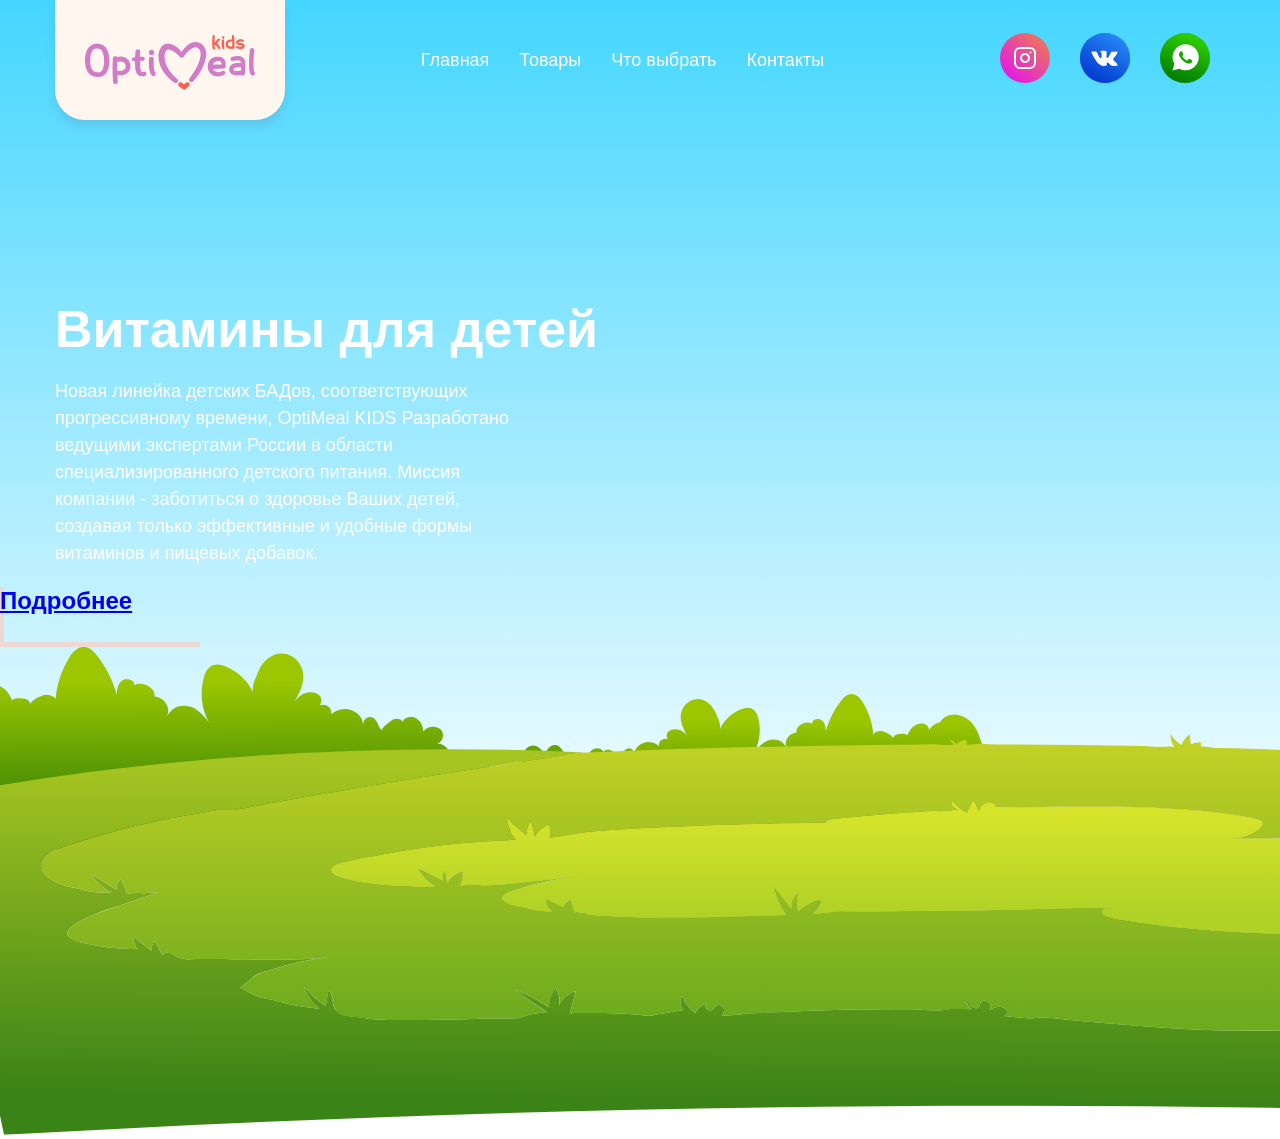
<file: index.html>
<!DOCTYPE html>
<html lang="ru">
<head>
    <meta charset="UTF-8">
    <meta name="viewport" content="width=device-width, initial-scale=1.0">
    <link rel="preconnect" href="https://fonts.googleapis.com">
    <link rel="preconnect" href="https://fonts.gstatic.com" crossorigin>
    <link href="https://fonts.googleapis.com/css2?family=M+PLUS+Rounded+1c&display=swap" rel="stylesheet">
    <link rel="stylesheet" href="CSS/normalize.css">
    <link rel="stylesheet" href="CSS/style.css">
    <title>Детский мир</title>
</head>
<body>
    <header class="header">
        <div class="navbar container">
            <div class="logo-box">
                <a href="index.html" class="logo-link">
                    <img src="img/logo.svg" alt="logo-detmir" class="logo">
                </a>
            </div>
            <nav class="nav">
                <ul class="menu">
                    <li class="menu-item">
                        <a href="#" class="menu-link">Главная</a>
                    </li>
                    <li class="menu-item">
                        <a href="#" class="menu-link">Товары</a>
                    </li>
                    <li class="menu-item">
                        <a href="#" class="menu-link">Что выбрать</a>
                    </li>
                    <li class="menu-item">
                        <a href="#" class="menu-link">Контакты</a>
                    </li>
                </ul>
            </nav>
            <div class="social">
                <ul class="social-list">
                    <li class="social-item">
                        <a href="#" class="social-link">
                            <img src="img/instagramm.svg" alt="instagramm" class="social-icon">
                        </a>
                    </li>
                    <li class="social-item">
                        <a href="#" class="social-link">
                            <img src="img/vk.svg" alt="vk" class="social-icon">
                        </a>
                    </li>
                    <li class="social-item">
                        <a href="#" class="social-link">
                            <img src="img/watsapp.svg" alt="watsapp" class="social-icon">
                        </a>
                    </li>
                </ul>
            </div>
        </div>
        <div class="text container">
            <div class="text-info">
                <h1 class="text-title">Витамины для детей</h1>
                <p class="text-description">Новая линейка детских БАДов, соответствующих прогрессивному времени, OptiMeal KIDS 
                Разработано ведущими экспертами России в области специализированного детского питания. 
                Миссия компании - заботиться о здоровье Ваших детей, создавая только эффективные и удобные формы витаминов и пищевых добавок.</p>
            </div>
        </div>
        <div class="button">
                <a href="#" class="button-text">Подробнее</a>
        </div>
        <div>
            <svg width="1920" height="488" viewBox="0 0 1920 488" fill="none" xmlns="http://www.w3.org/2000/svg">
            <g clip-path="url(#clip0_605_88)">
                <path d="M540.56 202.66C542.46 202.66 545.83 200.22 547.38 199.32C549.701 197.995 551.924 196.505 554.03 194.86C557.03 192.46 558.61 189.86 560.35 186.77C562.52 182.85 566.29 180.01 569.75 176.97L582.49 165.77C586.49 162.21 590.55 158.63 594.62 155.1C595.749 153.926 597.275 153.213 598.9 153.1C609.34 151.72 619.99 151.96 630.51 152.23C632.02 147.57 628.24 142.14 622.81 141.18C617.38 140.22 611.47 143.93 610.81 148.73C613.19 142.82 606.57 136.35 599.43 135.87C592.29 135.39 585.62 139.23 580.84 143.87C582.71 139.87 584.62 135.8 584.44 131.51C584.26 127.22 581.44 122.72 576.66 121.64C571.88 120.56 566.23 124.64 567.74 128.74C568.938 124.997 569.26 121.028 568.681 117.141C568.102 113.254 566.637 109.551 564.4 106.32C562.92 104.13 560.63 100.14 558.2 98.64C557.403 98.2481 556.535 98.0212 555.649 97.9731C554.762 97.925 553.875 98.0566 553.04 98.36C546.35 100.24 543.04 109.36 548.58 113.72C546.36 108.83 540.58 98.72 533.51 98.42C524.51 98.06 521.37 109.27 522.36 115.12C523.23 120.27 523.73 125.41 525.27 130.47C525.47 127.11 521.84 123.97 517.99 124.18C514.14 124.39 510.99 127.9 511.66 131.18C513.53 126.05 509.41 119.91 503.39 118.83C497.37 117.75 490.82 121.99 490.24 127.34C493.94 119.98 484.52 111.28 475.39 112.25C466.26 113.22 459.62 121.02 458.29 128.98C459.596 127.047 460.178 124.715 459.933 122.396C459.688 120.076 458.631 117.917 456.95 116.3C455.019 114.596 452.652 113.464 450.113 113.031C447.575 112.599 444.966 112.882 442.58 113.85C447.47 113.45 451.09 108.48 449.44 104.44C447.79 100.4 440.51 94.84 436.44 97.25C442.84 95.2 445.19 86.97 440.65 82.52C436.11 78.07 426.5 79.18 423.44 84.52C422.89 79.6 421.13 74.35 416.51 71.52C411.89 68.69 403.94 70.08 402.7 74.89C400.98 71.08 394.25 71.03 390.87 73.89C387.49 76.75 382.63 79.28 381.87 83.32C379.3 81.41 378.46 78.32 377.21 75.59C375.96 72.86 373.62 69.98 370.21 69.89C368.925 69.9206 367.673 70.3044 366.592 70.9994C365.511 71.6944 364.642 72.6737 364.08 73.83C363.02 75.99 363.19 76.83 363.16 79.21C363.77 71.67 357.48 64.16 349.09 62.39C340.7 60.62 331.18 64.82 327.81 71.78C328.769 71.1645 329.576 70.3389 330.17 69.3657C330.763 68.3925 331.128 67.2972 331.235 66.1624C331.343 65.0277 331.192 63.8833 330.792 62.8157C330.393 61.7481 329.756 60.7853 328.93 60C325.39 56.8 318.6 57.1 315.44 60.6C321.2 59.75 323.21 52.34 319.44 48.48C315.67 44.62 308.49 44.41 303.37 46.86C298.25 49.31 294.83 53.79 292.22 58.35C297.96 48.82 303.85 38.72 303.35 27.95C302.85 17.18 293.35 5.94998 281.03 6.43998C273.95 6.71998 267.63 10.77 263.52 15.82C261.111 18.8953 259.136 22.287 257.65 25.9C256.88 27.67 256.29 29.51 255.5 31.28C255.13 32.11 254.7 32.88 254.38 33.71C253.33 36.43 251.96 42.83 253.13 45.58C248.46 34.58 238.89 25.21 226.9 19.93C222.58 18.03 217.46 16.64 212.99 18.24C207.88 20.08 205.42 25.12 204.04 29.79C199.602 45.1452 201.399 61.6311 209.04 75.67C204.45 69.67 199.53 63.48 192.14 60.32C187.723 58.4768 182.817 58.16 178.2 59.42C176.122 59.9775 174.2 61.0037 172.58 62.42C171.8 63.12 171.13 63.92 170.39 64.63C168.61 66.34 167.63 68.2 166.19 70.15C171.94 62.41 165.09 50.24 154.58 49.5C155.82 40.74 142.51 33.5 134.07 38.33C135.62 33.33 126.43 30.42 121.94 33.72C117.45 37.02 116.94 42.82 116.83 47.95C112.918 33.3522 106.008 19.7294 96.54 7.94998C93.61 4.28998 89.87 0.479986 84.79 0.0199861C77.9 -0.600014 72.59 5.11998 69.29 10.45C61.5074 22.9094 56.8487 37.0639 55.71 51.71C52.59 48.11 46.48 46.78 41.79 48.71C37.1 50.64 29.46 54.12 30.6 58.53C30.76 55.47 28.1 52.48 24.67 51.87C21.24 51.26 13.49 50.54 12.25 53.41C10.39 49.55 8.37 45.65 5.09 42.6C1.81 39.55 -2.99 37.45 -7.72 38.12C-12.45 38.79 -16.58 42.84 -15.72 46.96C-17.8 41.96 -24.22 37.43 -30.22 36.33C-33.48 29.48 -42.71 25.71 -51.13 26.57C-59.55 27.43 -66.98 32.19 -71.96 38.19C-76.94 44.19 -79.77 51.33 -82.05 58.48C-88.79 80.02 -104.05 97.8 -108.73 119.76C-111.73 133.95 -112.99 149.43 -105 162.06C-95 177.89 -73.45 184.85 -53.39 189.26C5.66 202.21 67.07 203.79 127.92 205.26C242.49 208.13 357.08 210.99 471.69 211.36C495.11 211.48 519.35 211.29 540.56 202.66Z" fill="url(#paint0_linear_605_88)" />
                <path d="M1446.22 204.236C1444.74 204.236 1442.12 202.343 1440.91 201.645C1439.11 200.618 1437.38 199.461 1435.74 198.185C1433.41 196.323 1432.18 194.306 1430.83 191.909C1429.14 188.868 1426.21 186.665 1423.52 184.307L1413.61 175.618C1410.5 172.857 1407.34 170.079 1404.17 167.341C1403.3 166.43 1402.11 165.877 1400.85 165.789C1392.73 164.719 1384.44 164.905 1376.26 165.115C1375.09 161.499 1378.03 157.287 1382.25 156.542C1386.47 155.798 1391.07 158.676 1391.58 162.399C1389.73 157.815 1394.88 152.795 1400.43 152.423C1405.99 152.051 1411.17 155.03 1414.89 158.629C1413.44 155.526 1411.95 152.369 1412.09 149.041C1412.23 145.713 1414.42 142.222 1418.14 141.384C1421.86 140.546 1426.25 143.711 1425.08 146.892C1424.15 143.988 1423.9 140.91 1424.35 137.894C1424.8 134.878 1425.94 132.006 1427.68 129.499C1428.83 127.8 1430.61 124.705 1432.5 123.541C1433.12 123.237 1433.79 123.061 1434.48 123.024C1435.17 122.987 1435.86 123.089 1436.51 123.324C1441.72 124.783 1444.29 131.858 1439.98 135.24C1441.71 131.446 1446.2 123.604 1451.7 123.371C1458.7 123.092 1461.14 131.788 1460.37 136.326C1459.7 140.321 1459.31 144.309 1458.11 148.234C1457.96 145.627 1460.78 143.192 1463.77 143.354C1466.77 143.517 1469.22 146.24 1468.7 148.785C1467.24 144.805 1470.45 140.042 1475.13 139.204C1479.81 138.366 1484.9 141.656 1485.36 145.806C1482.48 140.096 1489.8 133.347 1496.9 134.1C1504.01 134.852 1509.17 140.903 1510.2 147.078C1509.19 145.579 1508.74 143.77 1508.93 141.97C1509.12 140.17 1509.94 138.496 1511.25 137.241C1512.75 135.92 1514.59 135.042 1516.56 134.706C1518.54 134.37 1520.57 134.59 1522.42 135.341C1518.62 135.031 1515.8 131.175 1517.09 128.041C1518.37 124.907 1524.03 120.594 1527.2 122.463C1522.22 120.873 1520.39 114.488 1523.92 111.036C1527.45 107.584 1534.93 108.445 1537.31 112.588C1537.74 108.771 1539.11 104.698 1542.7 102.503C1546.29 100.307 1552.48 101.386 1553.44 105.117C1554.78 102.162 1560.01 102.123 1562.64 104.341C1565.27 106.56 1569.05 108.523 1569.64 111.657C1571.64 110.175 1572.29 107.778 1573.26 105.66C1574.24 103.542 1576.06 101.308 1578.71 101.238C1579.71 101.262 1580.68 101.56 1581.52 102.099C1582.36 102.638 1583.04 103.398 1583.48 104.295C1584.3 105.97 1584.17 106.622 1584.19 108.468C1583.72 102.619 1588.61 96.7932 1595.13 95.4201C1601.66 94.047 1609.06 97.3052 1611.69 102.705C1610.94 102.227 1610.31 101.587 1609.85 100.832C1609.39 100.077 1609.1 99.2269 1609.02 98.3467C1608.94 97.4664 1609.05 96.5786 1609.37 95.7504C1609.68 94.9222 1610.17 94.1753 1610.81 93.5661C1613.57 91.0836 1618.85 91.3164 1621.31 94.0315C1616.83 93.3721 1615.26 87.6237 1618.19 84.6293C1621.13 81.6349 1626.71 81.472 1630.69 83.3726C1634.68 85.2732 1637.34 88.7486 1639.37 92.2861C1634.9 84.8931 1630.32 77.0579 1630.71 68.7029C1631.1 60.348 1638.49 51.6362 1648.07 52.0163C1653.57 52.2335 1658.49 55.3753 1661.69 59.2929C1663.56 61.6786 1665.1 64.3098 1666.25 67.1126C1666.85 68.4857 1667.31 69.9131 1667.92 71.2862C1668.21 71.9301 1668.55 72.5274 1668.8 73.1713C1669.61 75.2814 1670.68 80.2462 1669.77 82.3796C1673.4 73.8462 1680.84 66.5773 1690.17 62.4813C1693.53 61.0074 1697.51 59.9291 1700.99 61.1703C1704.96 62.5977 1706.87 66.5075 1707.95 70.1303C1711.4 82.0423 1710 94.8315 1704.06 105.722C1707.63 101.068 1711.45 96.2657 1717.2 93.8143C1720.64 92.3844 1724.45 92.1387 1728.04 93.1161C1729.66 93.5486 1731.16 94.3447 1732.42 95.4434C1733.02 95.9864 1733.54 96.6071 1734.12 97.1578C1735.5 98.4844 1736.26 99.9273 1737.38 101.44C1732.91 95.4357 1738.24 85.9946 1746.41 85.4206C1745.45 78.6249 1755.8 73.0084 1762.37 76.7553C1761.16 72.8765 1768.31 70.6191 1771.8 73.1791C1775.29 75.7391 1775.69 80.2385 1775.77 84.2181C1778.82 72.8937 1784.19 62.3257 1791.56 53.1877C1793.83 50.3484 1796.74 47.3928 1800.69 47.0359C1806.05 46.5549 1810.18 50.9923 1812.75 55.1271C1818.8 64.7926 1822.43 75.7731 1823.31 87.135C1825.74 84.3423 1830.49 83.3105 1834.14 84.8077C1837.78 86.3049 1843.73 89.0046 1842.84 92.4257C1842.72 90.0519 1844.78 87.7323 1847.45 87.2591C1850.12 86.7859 1856.15 86.2274 1857.11 88.4538C1858.56 85.4594 1860.13 82.4339 1862.68 80.0678C1865.23 77.7018 1868.96 76.0727 1872.64 76.5924C1876.32 77.1122 1879.53 80.254 1878.87 83.4501C1880.48 79.5713 1885.48 76.0571 1890.14 75.2038C1892.68 69.8898 1899.86 66.9652 1906.41 67.6324C1912.95 68.2995 1918.73 71.9921 1922.61 76.6467C1926.48 81.3013 1928.68 86.8402 1930.45 92.3869C1935.7 109.097 1947.56 122.89 1951.2 139.926C1953.54 150.934 1954.52 162.942 1948.3 172.74C1940.53 185.021 1923.76 190.42 1908.16 193.841C1862.24 203.887 1814.48 205.113 1767.15 206.253C1678.04 208.48 1588.92 210.698 1499.78 210.985C1481.57 211.078 1462.72 210.931 1446.22 204.236Z" fill="url(#paint1_linear_605_88)" />
                <path d="M496.219 204.236C494.741 204.236 492.12 202.343 490.915 201.645C489.109 200.618 487.381 199.461 485.742 198.185C483.409 196.323 482.18 194.306 480.827 191.909C479.139 188.868 476.207 186.665 473.516 184.307L463.608 175.618C460.497 172.857 457.339 170.079 454.174 167.341C453.295 166.43 452.109 165.877 450.845 165.789C442.725 164.719 434.442 164.905 426.26 165.115C425.086 161.499 428.026 157.287 432.249 156.542C436.472 155.798 441.069 158.676 441.582 162.399C439.731 157.815 444.88 152.795 450.433 152.423C455.986 152.051 461.173 155.03 464.891 158.629C463.437 155.526 461.951 152.369 462.091 149.041C462.231 145.713 464.424 142.222 468.142 141.384C471.86 140.546 476.254 143.711 475.08 146.892C474.148 143.988 473.897 140.91 474.348 137.894C474.798 134.878 475.937 132.006 477.677 129.499C478.828 127.8 480.609 124.705 482.499 123.541C483.119 123.237 483.794 123.061 484.484 123.024C485.173 122.987 485.863 123.089 486.513 123.324C491.716 124.783 494.29 131.858 489.981 135.24C491.708 131.446 496.203 123.604 501.702 123.371C508.702 123.092 511.144 131.788 510.374 136.326C509.697 140.321 509.308 144.309 508.111 148.234C507.955 145.627 510.778 143.192 513.773 143.354C516.767 143.517 519.217 146.24 518.696 148.785C517.241 144.805 520.446 140.042 525.128 139.204C529.81 138.366 534.904 141.656 535.355 145.806C532.477 140.096 539.804 133.347 546.905 134.1C554.006 134.852 559.17 140.903 560.204 147.078C559.188 145.579 558.736 143.77 558.926 141.97C559.117 140.17 559.939 138.496 561.246 137.241C562.748 135.92 564.589 135.042 566.564 134.706C568.538 134.37 570.567 134.59 572.423 135.341C568.619 135.031 565.804 131.175 567.087 128.041C568.371 124.907 574.033 120.594 577.198 122.463C572.22 120.873 570.393 114.488 573.924 111.036C577.455 107.584 584.929 108.445 587.309 112.588C587.737 108.771 589.105 104.698 592.699 102.503C596.292 100.307 602.475 101.386 603.439 105.117C604.777 102.162 610.011 102.123 612.64 104.341C615.269 106.56 619.049 108.523 619.64 111.657C621.639 110.175 622.292 107.778 623.264 105.66C624.236 103.542 626.056 101.308 628.708 101.238C629.708 101.262 630.681 101.56 631.522 102.099C632.363 102.638 633.039 103.398 633.476 104.295C634.3 105.97 634.168 106.622 634.191 108.468C633.717 102.619 638.609 96.7932 645.134 95.4201C651.66 94.047 659.064 97.3052 661.685 102.705C660.939 102.227 660.311 101.587 659.85 100.832C659.388 100.077 659.105 99.2269 659.021 98.3467C658.937 97.4664 659.055 96.5786 659.365 95.7504C659.676 94.9222 660.171 94.1753 660.814 93.5661C663.567 91.0836 668.848 91.3164 671.306 94.0315C666.826 93.3721 665.263 87.6237 668.195 84.6293C671.127 81.6349 676.711 81.472 680.693 83.3726C684.675 85.2732 687.335 88.7486 689.365 92.2861C684.901 84.8931 680.32 77.0579 680.709 68.7029C681.098 60.348 688.486 51.6362 698.068 52.0163C703.575 52.2335 708.49 55.3753 711.686 59.2929C713.56 61.6786 715.096 64.3098 716.252 67.1126C716.851 68.4857 717.31 69.9131 717.924 71.2862C718.212 71.9301 718.546 72.5274 718.795 73.1713C719.612 75.2814 720.677 80.2462 719.767 82.3796C723.399 73.8462 730.842 66.5773 740.168 62.4813C743.527 61.0074 747.51 59.9291 750.986 61.1703C754.96 62.5977 756.874 66.5075 757.947 70.1303C761.399 82.0423 760.001 94.8315 754.058 105.722C757.628 101.068 761.455 96.2657 767.202 93.8143C770.637 92.3844 774.453 92.1387 778.044 93.1161C779.66 93.5486 781.155 94.3447 782.415 95.4434C783.022 95.9864 783.543 96.6071 784.118 97.1578C785.503 98.4844 786.265 99.9273 787.385 101.44C782.913 95.4357 788.24 85.9946 796.414 85.4206C795.45 78.6249 805.802 73.0084 812.366 76.7553C811.161 72.8765 818.308 70.6191 821.8 73.1791C825.292 75.7391 825.689 80.2385 825.774 84.2181C828.817 72.8937 834.191 62.3257 841.555 53.1877C843.834 50.3484 846.743 47.3928 850.694 47.0359C856.052 46.5549 860.182 50.9923 862.749 55.1271C868.802 64.7926 872.425 75.7731 873.31 87.135C875.737 84.3423 880.489 83.3105 884.137 84.8077C887.784 86.3049 893.726 89.0046 892.84 92.4257C892.715 90.0519 894.784 87.7323 897.452 87.2591C900.12 86.7859 906.147 86.2274 907.111 88.4538C908.558 85.4594 910.129 82.4339 912.68 80.0678C915.231 77.7018 918.964 76.0727 922.643 76.5924C926.322 77.1122 929.534 80.254 928.865 83.4501C930.483 79.5713 935.476 76.0571 940.142 75.2038C942.678 69.8898 949.857 66.9652 956.405 67.6324C962.954 68.2995 968.733 71.9921 972.606 76.6467C976.479 81.3013 978.68 86.8402 980.453 92.3869C985.695 109.097 997.564 122.89 1001.2 139.926C1003.54 150.934 1004.52 162.942 998.303 172.74C990.525 185.021 973.765 190.42 958.163 193.841C912.237 203.887 864.475 205.113 817.149 206.253C728.043 208.48 638.92 210.698 549.782 210.985C531.568 211.078 512.715 210.931 496.219 204.236Z" fill="url(#paint2_linear_605_88)" />
                <path d="M1111.19 261.19C1111.32 261.19 1111.45 261.19 1111.57 261.25C1111.45 261.212 1111.32 261.192 1111.19 261.19Z" fill="url(#paint3_linear_605_88)" />
                <path d="M381.25 137.12C368.057 139.32 354.88 141.54 341.72 143.78C317.347 147.927 293.013 152.16 268.72 156.48C256.84 158.6 244.85 161.36 232.82 162.89C229.27 163.34 226.03 162.82 222.5 162.84C217.08 162.84 211.5 164.12 206.23 164.96C160.056 172.197 114.535 183.112 70.1 197.6C57.1 201.86 42.38 208.43 41.85 218.85C41.25 230.55 58.75 237.66 73.95 240.74C80.6 242.08 86.54 244.21 93.43 245.04C99.4736 245.762 105.575 245.869 111.64 245.36C102.56 241.31 95.4 234.95 91.64 227.6C99.86 232.647 108.06 237.71 116.24 242.79C116.349 238.57 118.025 234.543 120.94 231.49L127.39 247.12C130.07 246.43 132.797 245.942 135.55 245.66C137.38 245.57 139.11 246.03 140.93 246.09C146.93 246.32 153.38 245.5 159.34 244.91C157.845 245.282 156.383 245.777 154.97 246.39L146.1 249.39L130.68 254.66C123.04 257.26 115.41 259.96 107.68 262.39C103.83 263.6 100.07 265.03 96.41 266.54C89.1932 269.481 82.2127 272.971 75.53 276.98C71.03 279.69 66.34 283.45 67.44 287.65C68.54 291.85 74.65 293.94 80.06 295.24C99.0924 299.776 118.575 302.155 138.14 302.33C136.532 300.64 135.31 298.622 134.559 296.413C133.808 294.205 133.545 291.86 133.79 289.54C139.65 294.36 145.503 299.187 151.35 304.02C151.232 302.232 151.503 300.439 152.145 298.766C152.788 297.093 153.786 295.58 155.07 294.33C157.55 298.957 160.023 303.593 162.49 308.24C162.81 306.29 166.16 305.36 168.68 305.9C171.2 306.44 173.13 307.9 175.24 309.04C180.324 311.681 186.049 312.838 191.76 312.38C194.241 312.041 196.746 311.9 199.25 311.96C202.65 312.24 206.11 312.1 209.52 312.1C248.44 312.1 290.67 314.36 328.39 310.26C308.942 312.386 289.779 316.593 271.23 322.81C267.34 324.12 262.55 325.11 258.78 326.64C255.47 327.98 252.89 330.74 250.34 332.76C247.007 335.387 243.673 338.027 240.34 340.68C249.03 345.36 258.44 350.93 269.25 352.17C274.52 352.77 279.43 354.76 284.46 356.04C295.937 358.951 307.65 360.842 319.46 361.69C312.436 355.801 307.011 348.234 303.69 339.69C310.21 347.099 317.686 353.609 325.92 359.05C326.76 353.717 327.603 348.383 328.45 343.05C334.63 348.79 330.8 358.05 336.45 364.13C340.08 368.04 346.53 369.45 352.54 369.65C357.479 369.9 362.39 370.535 367.23 371.55C374.04 372.8 381.41 372.68 388.38 372.88C396.32 373.1 404.263 373.207 412.21 373.2C430 373.2 447.79 372.74 465.56 372.29C477.34 371.99 489.11 371.69 500.89 371.52C506.07 371.45 511.41 371.76 516.58 371.25C519.277 370.936 521.921 370.263 524.44 369.25C531.82 366.45 539.36 366.47 547.23 365.05C542.07 361.32 536.08 358.14 530.8 354.46C525.36 350.68 520.137 346.723 515.13 342.59C527.09 347.405 538.534 353.412 549.29 360.52C548.49 353.81 550.82 346.91 555.78 341.3C557.516 343.827 558.697 346.693 559.243 349.71C559.789 352.726 559.69 355.825 558.95 358.8C561.32 352.35 567.76 346.8 575.95 344.24C573.89 351.7 571.847 359.157 569.82 366.61C570.04 365.79 590.97 366.12 593.09 366.13C601.01 366.13 608.923 366.28 616.83 366.58C624.737 366.88 632.627 367.357 640.5 368.01C645.44 368.41 648.4 369.46 652.92 368.36C656.15 367.56 659.6 367.13 662.92 366.55L683.36 362.96C681.671 361.017 680.627 358.597 680.375 356.035C680.122 353.473 680.673 350.895 681.95 348.66C685.001 355.362 689.431 361.345 694.95 366.22C697.421 362.006 701.119 358.646 705.55 356.59C705.231 358.163 705.427 359.797 706.11 361.25C706.635 362.06 707.396 362.691 708.289 363.057C709.183 363.424 710.167 363.508 711.11 363.3C713.83 362.59 714.18 359.58 716.62 358.41C719.33 357.12 723.09 359.02 723.85 361.41C724.61 363.8 723.36 366.21 722.14 368.46C727.77 368.2 733.44 368.06 739.06 367.68C740.91 367.56 742.41 367.02 744.19 366.75C746.941 366.469 749.705 366.329 752.47 366.33C799.72 364.21 847.02 362.11 894.38 362.38C902.887 362.42 911.39 362.55 919.89 362.77C926.57 362.94 933.33 363.47 940.01 363.42C941.269 363.422 942.526 363.328 943.77 363.14C945.77 362.83 947.56 362.28 949.57 362.14C956.62 361.56 964.13 362.14 971.22 362.25C968.495 359.655 966.608 356.305 965.8 352.63C968.3 353.69 969.12 356.05 970.31 358.02C971.5 359.99 974.19 362.02 976.85 361.19C980.27 360.14 979.48 355.82 982.54 354.25C985.03 352.98 988.64 354.49 989.74 356.6C990.84 358.71 990.21 361.1 989.56 363.32C992.021 361.409 994.956 360.206 998.05 359.84C1001.3 359.53 1004.9 360.54 1006.51 362.71C1008.12 364.88 1007.03 368.1 1003.98 369C1011.81 369.78 1019.64 370.66 1027.48 371.36C1032.54 371.82 1036.97 370.64 1041.94 370.62C1049.53 370.62 1057.39 371.84 1064.94 372.51L1088.65 374.63C1112.51 376.75 1136.37 378.79 1160.29 380.41L1163.83 380.65C1183.09 381.92 1202.37 382.89 1221.69 383.41C1231.54 383.67 1241.4 383.803 1251.26 383.81C1260.78 383.81 1270.43 383.91 1279.93 383.38C1281.14 383.31 1282.23 383.05 1283.4 382.89C1284.85 382.782 1286.31 382.819 1287.75 383C1291.17 383.207 1294.61 383.063 1298 382.57C1302.36 381.953 1306.62 380.714 1310.63 378.89C1299.35 364.12 1293.63 346.89 1294.39 329.89C1300.6 342.363 1307.99 354.207 1316.47 365.26C1316.37 357.81 1319.8 350.36 1326.03 344.61C1326.68 353.246 1325.84 361.93 1323.54 370.28C1330.69 362.28 1338.72 353.72 1350.88 350.65C1347.94 357.657 1345.01 364.657 1342.08 371.65C1341.53 372.97 1340.99 374.45 1341.78 375.65C1342.69 377.07 1344.94 377.65 1346.96 377.95C1354.52 379.243 1362.23 379.458 1369.86 378.59C1374.76 377.98 1378.62 375.59 1383.6 375.07C1391.23 374.33 1398.91 373.82 1406.6 373.07C1421.24 371.64 1435.83 369.84 1450.25 367.42C1464.56 365.073 1478.74 361.962 1492.72 358.1L1493.55 357.86C1497.1 356.86 1500.7 355.76 1503.55 353.86C1506.4 351.96 1508.47 349.15 1507.99 346.3C1507.51 343.45 1504.85 341.3 1502.21 339.3C1485.06 326.59 1463.48 317.3 1440.21 312.52C1442.2 312.808 1444.2 312.995 1446.21 313.08L1453.39 313.73C1458.57 314.203 1463.75 314.667 1468.94 315.12C1478.94 315.993 1488.92 316.827 1498.88 317.62C1518.34 319.18 1537.77 320.97 1557.2 322.7C1567.12 323.57 1577.04 324.44 1586.97 325.24C1591.52 325.6 1596.08 326.03 1600.64 326.24C1601.48 326.295 1602.31 326.295 1603.15 326.24C1605.7 326.06 1607.97 325.37 1610.6 325.34L1622.6 325.2L1628.6 325.13C1619.47 323.63 1611.32 318.95 1606.97 312.71C1614.92 316.57 1622.85 320.433 1630.77 324.3C1630.92 322.47 1631.13 320.52 1632.62 319.08C1634.11 317.64 1637.39 317.08 1638.94 318.52C1640.49 319.96 1639.45 321.92 1638.41 323.52C1643.64 320.537 1649.09 317.953 1654.71 315.79C1656.86 314.95 1659.96 314.33 1661.34 315.79C1662.18 316.71 1661.83 317.96 1661.34 319.01C1659.57 322.831 1656.92 326.179 1653.61 328.78C1654.11 328.36 1657.37 328.45 1658.16 328.38L1663.16 327.94L1673 327.1C1675.91 326.85 1679.36 326.15 1682.27 326.44C1685.14 326.621 1688.02 326.588 1690.88 326.34C1697.88 325.98 1704.88 325.18 1711.88 325.22C1717.06 325.22 1722.24 325.22 1727.41 324.95C1737.72 324.477 1748 323.422 1758.19 321.79C1778.14 318.727 1797.65 313.313 1816.33 305.66C1818.87 304.6 1821.33 303.49 1823.85 302.35C1828.48 300.22 1833.4 297.49 1834.25 293.47C1834.93 290.23 1832.73 287.04 1830.32 284.27C1822.22 274.95 1810.94 267.15 1797.82 261.83C1807.86 262.485 1817.93 262.635 1827.98 262.28C1831 262.331 1834.02 262.045 1836.98 261.43C1840.33 260.56 1844.31 261.04 1847.82 261.08C1848.92 261.08 1850.2 261.08 1850.82 260.4C1851.73 259.53 1850.92 258.28 1850.15 257.33C1845.78 252.059 1843.53 245.342 1843.86 238.5C1849.57 244.157 1854.38 250.664 1858.1 257.79C1860.25 252.94 1865.9 249.06 1872.59 247.85C1871.1 251.183 1869.61 254.517 1868.13 257.85C1868.31 257.44 1873.13 256.85 1873.83 256.74L1879.76 255.58C1883.52 254.85 1887.34 254.22 1891.02 253.32C1898.51 251.493 1905.89 249.443 1913.17 247.17C1915.09 246.57 1917.01 245.96 1918.91 245.34L1919.91 245.02V203.43L1917.84 202.65C1892.06 193.13 1865.77 184.383 1838.96 176.41C1831.38 174.15 1822.88 172.52 1815.78 169.5C1814.29 168.745 1812.75 168.104 1811.17 167.58C1799.98 164.58 1786.67 163.76 1774.98 162.06C1750.56 158.487 1726.08 155.13 1701.55 151.99C1652.48 145.703 1603.23 140.26 1553.8 135.66C1534.57 133.88 1514.68 130.4 1495.33 132.66C1486.48 133.71 1478.61 132.74 1469.86 131.38C1445.38 127.587 1420.86 123.873 1396.31 120.24C1358.01 114.58 1319.63 109.123 1281.16 103.87C1300.65 104.183 1320.14 104.573 1339.61 105.04C1326.28 104.5 1312.92 103.98 1299.54 103.48C1282.41 102.853 1265.28 102.277 1248.15 101.75C1239.62 101.48 1231.09 101.17 1222.56 100.99C1219.38 100.93 1216.56 101.37 1213.38 100.84C1212.38 100.67 1200.94 99.1 1200.96 99.75C1200.96 98.21 1200.85 96.67 1200.8 95.14C1197.38 95.1054 1194 95.7866 1190.86 97.14C1190.47 93.9066 1190.07 90.6766 1189.68 87.45C1185.87 89.9759 1183 93.6979 1181.54 98.03C1176.9 95.2028 1173.07 91.2241 1170.42 86.48C1170.34 91.2207 1171.62 95.8853 1174.11 99.92C1169.33 98.92 1165.19 99.62 1160.41 99.81C1155.2 100.02 1149.41 99.21 1144.21 99.11C1094.95 98.1566 1045.69 97.6066 996.42 97.46C991.78 97.46 987.42 97.27 982.92 96.83C977.92 96.35 972.21 97.43 967.26 97.83C966.83 96.09 966.41 94.34 965.98 92.6C962.378 93.3163 959.038 94.9998 956.32 97.47C954.534 94.9914 951.931 93.2212 948.97 92.47L953.97 97.58L949.32 97.91C946.196 98.1379 943.057 98.0542 939.95 97.66C931.48 96.66 921.95 97.66 913.34 97.66C902.287 97.7333 891.233 97.8233 880.18 97.93C834.127 98.39 788.083 99.2033 742.05 100.37C688.31 101.703 634.59 103.533 580.89 105.86C563.323 108.427 545.77 111.043 528.23 113.71C479.083 121.19 430.09 128.993 381.25 137.12ZM535.25 190.27C536.76 184.99 542.17 180.21 549.4 177.79C550.04 177.58 550.08 189.88 550.03 190.87C564.33 189.2 577.96 185.6 592.45 184.47C613.99 182.78 635.62 181.68 657.22 180.62C700.58 178.48 744 177.16 787.4 176.34C801.72 176.073 816.053 175.85 830.4 175.67C827.71 175.21 827.83 175.99 825.14 175.53C825.41 173.28 831.38 172.2 836.22 171.71C855.507 169.75 874.84 168.023 894.22 166.53C903.933 165.783 913.653 165.093 923.38 164.46C927.61 164.19 931.79 163.7 935.97 164.04C943.276 164.553 950.618 163.966 957.75 162.3C952.89 161.3 950.27 157.03 952.65 154.01C956.501 158.812 961.258 162.811 966.65 165.78C968.983 161.52 971.29 157.257 973.57 152.99C975.45 156.683 977.323 160.377 979.19 164.07C979.743 161.842 980.831 159.782 982.36 158.07C983.428 157.051 984.698 156.267 986.088 155.771C987.479 155.275 988.958 155.077 990.43 155.19C993.61 155.46 996.26 157.86 994.95 159.82C1005.83 159.82 1016.72 160.31 1027.52 160.1C1089.87 158.88 1156.8 158.43 1218.09 165.69C1228.09 166.87 1237.92 168.36 1247.42 170.28C1251.42 171.09 1256.42 171.85 1259.82 173.28C1264.36 175.13 1262.98 177.5 1261.13 179.71C1256.13 185.62 1245.49 190.34 1231.71 191.71C1237.29 191.16 1244.22 191.57 1249.98 191.56C1257.31 191.56 1264.65 191.577 1271.98 191.61C1307.45 191.9 1343.13 191.44 1379.2 193.61C1428.09 196.56 1476.97 199.87 1525.61 204.72C1534.74 205.63 1545.31 205.16 1552.61 209.17C1554.98 210.46 1560.04 211.79 1561.61 209.17C1562.44 207.78 1561.06 206.26 1559.92 204.94C1555.84 200.22 1554.37 194.54 1555.92 189.27C1559.3 194.537 1562.67 199.803 1566.02 205.07C1567.42 201.19 1571.37 197.8 1576.64 195.97C1576.4 200.282 1574.95 204.44 1572.46 207.97C1574.69 205.75 1579.83 205.04 1583.03 206.75C1586.23 208.46 1586.03 212.36 1582.52 213.55C1585.09 212.69 1590.65 213.34 1593.46 213.55C1597.28 213.83 1600.85 214.64 1604.61 215.12C1606.91 215.42 1609.14 215.26 1611.45 215.38C1615.39 215.719 1619.3 216.266 1623.18 217.02C1650.1 221.23 1677.25 226.66 1698.93 235.84C1704.29 238.11 1709.61 240.94 1710.02 244.11C1710.29 246.16 1708.41 248.03 1705.86 249.53C1700.1 252.733 1693.61 254.364 1687.02 254.26C1684.81 254.26 1664.73 256.77 1664.37 255.26C1663.75 252.58 1663.12 249.91 1662.5 247.26C1658.43 248.38 1655.39 250.98 1654.68 253.93C1652.38 250.277 1650.07 246.61 1647.76 242.93C1644.6 246.21 1650.16 251.08 1647.43 254.53C1644.5 258.23 1637.25 256.33 1632.43 256.53C1616.99 257.12 1601.1 256.34 1585.61 255.82C1572.09 255.36 1558.59 254.73 1545.1 253.93C1582.59 256.621 1619.92 261.22 1656.95 267.71C1666.27 269.36 1676.88 271.78 1679.86 276.24C1682.84 280.7 1677.27 283.66 1671.95 285.24C1654.43 290.55 1632.26 290.51 1613.34 291.05C1585.16 291.86 1556.9 291.63 1528.72 291.23C1514.92 291.043 1501.13 290.8 1487.34 290.5C1481.02 290.37 1474.49 290.57 1468.34 289.61C1466.06 289.23 1440.17 287.76 1440.14 287.83L1448.14 273.89C1448.67 272.96 1449.14 271.75 1448.01 271.07C1447.12 270.676 1446.13 270.561 1445.17 270.74C1437.17 271.53 1430.06 275.36 1427.09 280.47C1428.05 276.804 1427.85 272.931 1426.53 269.38C1420.9 272.08 1418 277.17 1419.4 281.83C1413.48 276.957 1407.54 272.1 1401.58 267.26C1404.06 274.47 1410.68 281.03 1419.67 285.2C1394.31 289.36 1368.46 288.49 1342.51 288.13C1267.37 287.05 1191.36 284.66 1117.97 271.96C1111.97 270.96 1105.38 269.55 1102.83 266.79C1100.83 264.6 1103.83 261.63 1108.15 261.09C1106.5 261.09 1104.88 261.09 1104.69 261.09L1093.83 260.99C1091.83 260.99 1090.11 260.86 1088.22 260.79C1085.85 260.71 1083.64 260.71 1081.22 260.79C1055.22 261.65 1029.16 262.18 1003.11 262.79C959.11 263.88 915.51 263.79 871.83 264.41C862.38 264.54 852.95 265.02 843.63 264.19C838.91 263.76 833.63 264.83 828.93 265.31L813.12 266.94C816.282 264.045 818.9 260.608 820.85 256.79C821.6 255.28 821.7 253.08 819.44 252.69C818.375 252.597 817.305 252.791 816.34 253.25C809.708 255.777 803.587 259.48 798.27 264.18C796.447 257.982 796.771 251.35 799.19 245.36C793.31 249.71 790.4 255.82 791.38 261.64C785.38 253.973 779.353 246.307 773.3 238.64C775.555 249.16 779.92 259.114 786.13 267.9C778.13 268.14 770.13 267.9 762.13 268.27C734.84 269.55 707.47 270.43 680.13 270.57C661.13 270.67 642.13 270.41 623.13 269.66C613.63 269.287 604.14 268.787 594.66 268.16C591.342 268.11 588.072 267.363 585.06 265.97C584.22 265.6 574.23 264.04 574.63 265.55C573.477 261.25 572.323 256.953 571.17 252.66C567.01 254.1 563.93 256.92 563.1 260.03C557.487 257.23 551.863 254.44 546.23 251.66C544.99 256.25 547.29 261.16 552.14 264.36C546.871 264.495 541.6 264.161 536.39 263.36C531.6 262.61 527.72 261 522.92 260.22C511.92 258.44 499.07 254.44 503.11 248.93C504.9 246.49 509.65 244.71 514.24 243.21C535.766 236.269 557.939 231.525 580.42 229.05C559.86 231.4 539.33 233.89 518.69 235.83C508.29 236.83 497.69 237.83 487.26 238.23C483.06 238.38 478.91 237.41 474.58 237.42C469.769 237.428 464.969 237.877 460.24 238.76C462.549 234.373 463.33 229.341 462.46 224.46C454.97 226.39 449.12 231.09 447.6 236.37C446.727 232.03 445.863 227.697 445.01 223.37C443.814 224.696 442.959 226.292 442.518 228.022C442.077 229.752 442.064 231.564 442.48 233.3C434.007 229.413 425.83 225.233 417.95 220.76C420.63 228.01 426.74 234.59 435.16 239.33C426.41 240.71 419.46 240.05 410.84 239.03C404.05 238.22 397.06 238.9 390.2 238.35C383.09 237.79 376.03 237.16 369.01 236.12C359.798 234.749 350.675 232.833 341.69 230.38C336.89 229.07 331.31 226.66 331.61 222.81C331.91 218.96 337.5 217.09 342.24 215.95C399.233 202.373 457.475 194.706 516.04 193.07C514.936 191.247 513.689 189.515 512.31 187.89C510.99 186.53 510.59 184.72 510 183.1C508.638 179.309 507.562 175.422 506.78 171.47C506.78 171.23 506.69 171 506.65 170.76C512.789 177.344 519.592 183.275 526.95 188.46C526.647 185.947 526.854 183.399 527.559 180.967C528.263 178.536 529.451 176.272 531.05 174.31L535.25 190.27Z" fill="url(#paint4_linear_605_88)" />
                <path d="M526.95 188.46C519.606 183.273 512.816 177.341 506.69 170.76C506.69 171 506.78 171.23 506.82 171.47C507.602 175.422 508.678 179.309 510.04 183.1C510.63 184.72 511.04 186.53 512.35 187.89C513.729 189.515 514.976 191.247 516.08 193.07C457.515 194.706 399.273 202.373 342.28 215.95C337.54 217.09 331.94 219.08 331.65 222.81C331.36 226.54 336.93 229.07 341.73 230.38C350.715 232.833 359.838 234.749 369.05 236.12C376.05 237.12 383.13 237.79 390.24 238.35C397.1 238.9 404.09 238.22 410.88 239.03C419.5 240.03 426.45 240.71 435.2 239.33C426.78 234.59 420.67 228.01 417.99 220.76C425.843 225.227 433.987 229.443 442.42 233.41C442.004 231.674 442.017 229.862 442.458 228.132C442.899 226.402 443.754 224.806 444.95 223.48C445.81 227.82 446.673 232.153 447.54 236.48C449.06 231.2 454.91 226.48 462.4 224.57C463.27 229.451 462.489 234.483 460.18 238.87C464.909 237.987 469.709 237.538 474.52 237.53C478.85 237.53 483 238.53 487.2 238.34C497.67 237.97 508.2 236.91 518.63 235.94C539.27 234 559.8 231.51 580.36 229.16C557.879 231.635 535.706 236.379 514.18 243.32C509.59 244.82 504.84 246.6 503.05 249.04C499.05 254.55 511.82 258.55 522.86 260.33C527.66 261.11 531.54 262.72 536.33 263.47C541.54 264.271 546.811 264.605 552.08 264.47C547.23 261.27 544.93 256.36 546.17 251.77C551.81 254.55 557.433 257.34 563.04 260.14C563.87 257.03 566.95 254.21 571.11 252.77C572.27 257.063 573.423 261.36 574.57 265.66C574.17 264.15 584.16 265.71 585 266.08C588.012 267.473 591.282 268.219 594.6 268.27C604.073 268.897 613.563 269.397 623.07 269.77C642.07 270.52 661.07 270.77 680.07 270.68C707.37 270.54 734.74 269.68 762.07 268.38C770.07 268 778.07 268.25 786.07 268.01C779.86 259.224 775.495 249.27 773.24 238.75C779.3 246.41 785.327 254.077 791.32 261.75C790.32 255.93 793.25 249.82 799.13 245.47C796.711 251.46 796.387 258.092 798.21 264.29C803.527 259.59 809.648 255.887 816.28 253.36C817.245 252.901 818.315 252.707 819.38 252.8C821.64 253.19 821.54 255.39 820.79 256.9C818.84 260.718 816.222 264.155 813.06 267.05L828.87 265.42C833.55 264.94 838.87 263.87 843.57 264.3C852.89 265.13 862.32 264.65 871.77 264.52C915.45 263.94 959.07 263.99 1003.05 262.9C1029.05 262.26 1055.15 261.73 1081.16 260.9C1083.58 260.82 1085.79 260.82 1088.16 260.9C1090.05 260.97 1091.8 261.09 1093.77 261.1L1104.63 261.2C1104.82 261.2 1106.44 261.2 1108.09 261.2C1109.13 261.066 1110.19 261.086 1111.23 261.26C1111.36 261.262 1111.49 261.282 1111.61 261.32C1111.49 261.32 1111.36 261.32 1111.23 261.26C1110.59 261.2 1109.34 261.19 1108.09 261.2C1103.78 261.74 1100.74 264.71 1102.77 266.9C1105.32 269.66 1111.89 271.03 1117.91 272.07C1191.3 284.77 1267.31 287.16 1342.45 288.24C1368.45 288.6 1394.25 289.47 1419.61 285.31C1410.61 281.14 1404 274.58 1401.52 267.37C1407.48 272.21 1413.42 277.067 1419.34 281.94C1417.94 277.28 1420.84 272.19 1426.47 269.49C1427.8 273.041 1427.99 276.914 1427.03 280.58C1430.03 275.47 1437.11 271.64 1445.11 270.85C1446.07 270.671 1447.06 270.786 1447.95 271.18C1449.05 271.86 1448.61 273.07 1448.08 274L1440.08 287.94C1440.08 287.87 1466 289.34 1468.28 289.72C1474.45 290.72 1480.98 290.48 1487.28 290.61C1501.06 290.903 1514.85 291.147 1528.66 291.34C1556.84 291.74 1585.1 291.97 1613.28 291.16C1632.2 290.62 1654.37 290.66 1671.89 285.35C1677.21 283.73 1682.79 280.78 1679.8 276.35C1676.81 271.92 1666.21 269.47 1656.89 267.82C1619.87 261.303 1582.54 256.677 1545.05 253.96C1538.44 253.573 1531.84 253.147 1525.23 252.68C1531.84 253.04 1538.45 253.467 1545.05 253.96C1558.54 254.753 1572.05 255.383 1585.56 255.85C1601.05 256.37 1616.94 257.15 1632.38 256.56C1637.21 256.37 1644.46 258.27 1647.38 254.56C1650.11 251.11 1644.55 246.24 1647.71 242.96C1650.03 246.613 1652.34 250.28 1654.63 253.96C1655.34 250.96 1658.38 248.41 1662.45 247.29C1663.07 249.96 1663.7 252.63 1664.32 255.29C1664.68 256.82 1684.76 254.29 1686.97 254.29C1693.56 254.394 1700.05 252.763 1705.81 249.56C1708.36 248.06 1710.24 246.19 1709.97 244.14C1709.56 240.97 1704.24 238.14 1698.88 235.87C1677.2 226.69 1650.05 221.26 1623.13 217.05C1619.25 216.296 1615.34 215.749 1611.4 215.41C1609.09 215.29 1606.86 215.41 1604.56 215.15C1600.8 214.67 1597.23 213.86 1593.41 213.58C1590.6 213.37 1585.04 212.72 1582.47 213.58C1586.02 212.39 1586.18 208.48 1582.98 206.78C1579.78 205.08 1574.64 205.78 1572.41 208C1574.9 204.47 1576.35 200.312 1576.59 196C1571.32 197.83 1567.37 201.22 1565.97 205.1C1562.64 199.833 1559.27 194.567 1555.87 189.3C1554.33 194.57 1555.8 200.25 1559.87 204.97C1561.01 206.29 1562.39 207.81 1561.56 209.2C1559.99 211.82 1554.93 210.49 1552.56 209.2C1545.23 205.2 1534.66 205.66 1525.56 204.75C1476.92 199.9 1428.04 196.59 1379.15 193.64C1343.08 191.46 1307.4 191.92 1271.93 191.64C1264.6 191.58 1257.26 191.563 1249.93 191.59C1244.17 191.59 1237.24 191.19 1231.66 191.74C1245.44 190.39 1256.11 185.67 1261.08 179.74C1262.93 177.53 1264.31 175.16 1259.77 173.31C1256.36 171.92 1251.39 171.16 1247.37 170.31C1237.87 168.39 1228.02 166.9 1218.04 165.72C1156.75 158.46 1089.82 158.91 1027.47 160.13C1016.67 160.34 1005.78 159.86 994.9 159.85C996.21 157.85 993.56 155.49 990.38 155.22C988.908 155.107 987.429 155.305 986.039 155.801C984.648 156.297 983.378 157.081 982.31 158.1C980.781 159.812 979.693 161.872 979.14 164.1C977.28 160.407 975.407 156.713 973.52 153.02C971.24 157.293 968.933 161.557 966.6 165.81C961.208 162.841 956.451 158.842 952.6 154.04C950.22 157.04 952.84 161.3 957.7 162.33C950.576 163.983 943.245 164.56 935.95 164.04C931.77 163.7 927.59 164.19 923.36 164.46C913.633 165.087 903.913 165.777 894.2 166.53C874.807 168.023 855.473 169.75 836.2 171.71C831.36 172.2 825.39 173.28 825.12 175.53C827.81 175.99 827.69 175.21 830.38 175.67C816.06 175.85 801.727 176.073 787.38 176.34C743.98 177.16 700.56 178.48 657.2 180.62C635.6 181.68 613.97 182.78 592.43 184.47C577.94 185.6 564.31 189.2 550.01 190.87C550.01 189.87 550.01 177.58 549.38 177.79C542.15 180.21 536.74 184.99 535.23 190.27L531 174.27C529.404 176.241 528.223 178.513 527.527 180.952C526.831 183.39 526.635 185.944 526.95 188.46Z" fill="url(#paint5_linear_605_88)" />
                <path d="M526.95 188.46C519.606 183.273 512.816 177.341 506.69 170.76C506.69 171 506.78 171.23 506.82 171.47C507.602 175.422 508.678 179.309 510.04 183.1C510.63 184.72 511.04 186.53 512.35 187.89C513.729 189.515 514.976 191.247 516.08 193.07C457.515 194.706 399.273 202.373 342.28 215.95C337.54 217.09 331.94 219.08 331.65 222.81C331.36 226.54 336.93 229.07 341.73 230.38C350.715 232.833 359.838 234.749 369.05 236.12C376.05 237.12 383.13 237.79 390.24 238.35C397.1 238.9 404.09 238.22 410.88 239.03C419.5 240.03 426.45 240.71 435.2 239.33C426.78 234.59 420.67 228.01 417.99 220.76C425.843 225.227 433.987 229.443 442.42 233.41C442.004 231.674 442.017 229.862 442.458 228.132C442.899 226.402 443.754 224.806 444.95 223.48C445.81 227.82 446.673 232.153 447.54 236.48C449.06 231.2 454.91 226.48 462.4 224.57C463.27 229.451 462.489 234.483 460.18 238.87C464.909 237.987 469.709 237.538 474.52 237.53C478.85 237.53 483 238.53 487.2 238.34C497.67 237.97 508.2 236.91 518.63 235.94C539.27 234 559.8 231.51 580.36 229.16C557.879 231.635 535.706 236.379 514.18 243.32C509.59 244.82 504.84 246.6 503.05 249.04C499.05 254.55 511.82 258.55 522.86 260.33C527.66 261.11 531.54 262.72 536.33 263.47C541.54 264.271 546.811 264.605 552.08 264.47C547.23 261.27 544.93 256.36 546.17 251.77C551.81 254.55 557.433 257.34 563.04 260.14C563.87 257.03 566.95 254.21 571.11 252.77C572.27 257.063 573.423 261.36 574.57 265.66C574.17 264.15 584.16 265.71 585 266.08C588.012 267.473 591.282 268.219 594.6 268.27C604.073 268.897 613.563 269.397 623.07 269.77C642.07 270.52 661.07 270.77 680.07 270.68C707.37 270.54 734.74 269.68 762.07 268.38C770.07 268 778.07 268.25 786.07 268.01C779.86 259.224 775.495 249.27 773.24 238.75C779.3 246.41 785.327 254.077 791.32 261.75C790.32 255.93 793.25 249.82 799.13 245.47C796.711 251.46 796.387 258.092 798.21 264.29C803.527 259.59 809.648 255.887 816.28 253.36C817.245 252.901 818.315 252.707 819.38 252.8C821.64 253.19 821.54 255.39 820.79 256.9C818.84 260.718 816.222 264.155 813.06 267.05L828.87 265.42C833.55 264.94 838.87 263.87 843.57 264.3C852.89 265.13 862.32 264.65 871.77 264.52C915.45 263.94 959.07 263.99 1003.05 262.9C1029.05 262.26 1055.15 261.73 1081.16 260.9C1083.58 260.82 1085.79 260.82 1088.16 260.9C1090.05 260.97 1091.8 261.09 1093.77 261.1L1104.63 261.2C1104.82 261.2 1106.44 261.2 1108.09 261.2C1109.13 261.066 1110.19 261.086 1111.23 261.26C1111.36 261.262 1111.49 261.282 1111.61 261.32C1111.49 261.32 1111.36 261.32 1111.23 261.26C1110.59 261.2 1109.34 261.19 1108.09 261.2C1103.78 261.74 1100.74 264.71 1102.77 266.9C1105.32 269.66 1111.89 271.03 1117.91 272.07C1191.3 284.77 1267.31 287.16 1342.45 288.24C1368.45 288.6 1394.25 289.47 1419.61 285.31C1410.61 281.14 1404 274.58 1401.52 267.37C1407.48 272.21 1413.42 277.067 1419.34 281.94C1417.94 277.28 1420.84 272.19 1426.47 269.49C1427.8 273.041 1427.99 276.914 1427.03 280.58C1430.03 275.47 1437.11 271.64 1445.11 270.85C1446.07 270.671 1447.06 270.786 1447.95 271.18C1449.05 271.86 1448.61 273.07 1448.08 274L1440.08 287.94C1440.08 287.87 1466 289.34 1468.28 289.72C1474.45 290.72 1480.98 290.48 1487.28 290.61C1501.06 290.903 1514.85 291.147 1528.66 291.34C1556.84 291.74 1585.1 291.97 1613.28 291.16C1632.2 290.62 1654.37 290.66 1671.89 285.35C1677.21 283.73 1682.79 280.78 1679.8 276.35C1676.81 271.92 1666.21 269.47 1656.89 267.82C1619.87 261.303 1582.54 256.677 1545.05 253.96C1538.44 253.573 1531.84 253.147 1525.23 252.68C1531.84 253.04 1538.45 253.467 1545.05 253.96C1558.54 254.753 1572.05 255.383 1585.56 255.85C1601.05 256.37 1616.94 257.15 1632.38 256.56C1637.21 256.37 1644.46 258.27 1647.38 254.56C1650.11 251.11 1644.55 246.24 1647.71 242.96C1650.03 246.613 1652.34 250.28 1654.63 253.96C1655.34 250.96 1658.38 248.41 1662.45 247.29C1663.07 249.96 1663.7 252.63 1664.32 255.29C1664.68 256.82 1684.76 254.29 1686.97 254.29C1693.56 254.394 1700.05 252.763 1705.81 249.56C1708.36 248.06 1710.24 246.19 1709.97 244.14C1709.56 240.97 1704.24 238.14 1698.88 235.87C1677.2 226.69 1650.05 221.26 1623.13 217.05C1619.25 216.296 1615.34 215.749 1611.4 215.41C1609.09 215.29 1606.86 215.41 1604.56 215.15C1600.8 214.67 1597.23 213.86 1593.41 213.58C1590.6 213.37 1585.04 212.72 1582.47 213.58C1586.02 212.39 1586.18 208.48 1582.98 206.78C1579.78 205.08 1574.64 205.78 1572.41 208C1574.9 204.47 1576.35 200.312 1576.59 196C1571.32 197.83 1567.37 201.22 1565.97 205.1C1562.64 199.833 1559.27 194.567 1555.87 189.3C1554.33 194.57 1555.8 200.25 1559.87 204.97C1561.01 206.29 1562.39 207.81 1561.56 209.2C1559.99 211.82 1554.93 210.49 1552.56 209.2C1545.23 205.2 1534.66 205.66 1525.56 204.75C1476.92 199.9 1428.04 196.59 1379.15 193.64C1343.08 191.46 1307.4 191.92 1271.93 191.64C1264.6 191.58 1257.26 191.563 1249.93 191.59C1244.17 191.59 1237.24 191.19 1231.66 191.74C1245.44 190.39 1256.11 185.67 1261.08 179.74C1262.93 177.53 1264.31 175.16 1259.77 173.31C1256.36 171.92 1251.39 171.16 1247.37 170.31C1237.87 168.39 1228.02 166.9 1218.04 165.72C1156.75 158.46 1089.82 158.91 1027.47 160.13C1016.67 160.34 1005.78 159.86 994.9 159.85C996.21 157.85 993.56 155.49 990.38 155.22C988.908 155.107 987.429 155.305 986.039 155.801C984.648 156.297 983.378 157.081 982.31 158.1C980.781 159.812 979.693 161.872 979.14 164.1C977.28 160.407 975.407 156.713 973.52 153.02C971.24 157.293 968.933 161.557 966.6 165.81C961.208 162.841 956.451 158.842 952.6 154.04C950.22 157.04 952.84 161.3 957.7 162.33C950.576 163.983 943.245 164.56 935.95 164.04C931.77 163.7 927.59 164.19 923.36 164.46C913.633 165.087 903.913 165.777 894.2 166.53C874.807 168.023 855.473 169.75 836.2 171.71C831.36 172.2 825.39 173.28 825.12 175.53C827.81 175.99 827.69 175.21 830.38 175.67C816.06 175.85 801.727 176.073 787.38 176.34C743.98 177.16 700.56 178.48 657.2 180.62C635.6 181.68 613.97 182.78 592.43 184.47C577.94 185.6 564.31 189.2 550.01 190.87C550.01 189.87 550.01 177.58 549.38 177.79C542.15 180.21 536.74 184.99 535.23 190.27L531 174.27C529.404 176.241 528.223 178.513 527.527 180.952C526.831 183.39 526.635 185.944 526.95 188.46Z" fill="url(#paint6_linear_605_88)" />
                <path d="M1111.19 261.19C1110.15 261.016 1109.09 260.996 1108.05 261.13C1109.3 261.12 1110.55 261.13 1111.19 261.19Z" fill="url(#paint7_linear_605_88)" />
                <path d="M1111.19 261.19C1110.15 261.016 1109.09 260.996 1108.05 261.13C1109.3 261.12 1110.55 261.13 1111.19 261.19Z" fill="url(#paint8_linear_605_88)" />
                <path d="M1545.07 253.85C1538.47 253.357 1531.86 252.93 1525.25 252.57C1531.85 253.043 1538.46 253.47 1545.07 253.85Z" fill="url(#paint9_linear_605_88)" />
                <path d="M1545.07 253.85C1538.47 253.357 1531.86 252.93 1525.25 252.57C1531.85 253.043 1538.46 253.47 1545.07 253.85Z" fill="url(#paint10_linear_605_88)" />
                <path d="M1913.26 247.21C1905.98 249.47 1898.6 251.52 1891.11 253.36C1887.43 254.26 1883.61 254.89 1879.85 255.62L1873.92 256.78C1873.21 256.91 1868.4 257.48 1868.22 257.89C1869.71 254.557 1871.2 251.223 1872.68 247.89C1865.99 249.1 1860.34 252.98 1858.19 257.83C1854.47 250.693 1849.67 244.176 1843.95 238.51C1843.62 245.352 1845.87 252.069 1850.24 257.34C1851.01 258.29 1851.82 259.54 1850.92 260.41C1850.24 261.06 1848.92 261.1 1847.86 261.09C1844.35 261.09 1840.37 260.57 1837.02 261.44C1834.06 262.056 1831.04 262.341 1828.02 262.29C1817.97 262.645 1807.9 262.495 1797.86 261.84C1810.98 267.16 1822.26 274.96 1830.36 284.28C1832.77 287.05 1834.97 290.28 1834.29 293.48C1833.44 297.48 1828.52 300.23 1823.89 302.36C1821.42 303.5 1818.89 304.61 1816.37 305.67C1797.73 313.378 1778.25 318.853 1758.32 321.98C1748.13 323.612 1737.85 324.667 1727.54 325.14C1722.37 325.37 1717.19 325.43 1712.01 325.41C1705.01 325.41 1698.01 326.17 1691.01 326.53C1688.15 326.778 1685.27 326.811 1682.4 326.63C1679.49 326.34 1676.04 327.04 1673.13 327.29L1663.29 328.13L1658.29 328.57C1657.5 328.64 1654.29 328.57 1653.74 328.97C1657.05 326.37 1659.7 323.021 1661.47 319.2C1661.94 318.15 1662.29 316.9 1661.47 315.98C1660.09 314.48 1656.99 315.1 1654.84 315.98C1649.22 318.143 1643.77 320.727 1638.54 323.71C1639.54 322.13 1640.54 320.1 1639.07 318.71C1637.6 317.32 1634.25 317.83 1632.75 319.27C1631.25 320.71 1631.05 322.66 1630.9 324.49C1622.98 320.617 1615.05 316.753 1607.1 312.9C1611.45 319.14 1619.6 323.82 1628.73 325.32L1622.73 325.39L1610.73 325.53C1608.1 325.53 1605.83 326.25 1603.28 326.43C1602.44 326.485 1601.61 326.485 1600.77 326.43C1596.21 326.17 1591.65 325.74 1587.1 325.43C1577.17 324.63 1567.25 323.76 1557.33 322.89C1537.9 321.16 1518.47 319.37 1499.01 317.81C1489.01 317.01 1479.03 316.177 1469.07 315.31C1463.89 314.857 1458.71 314.393 1453.52 313.92L1446.34 313.27C1444.33 313.185 1442.33 312.998 1440.34 312.71C1463.61 317.45 1485.19 326.78 1502.34 339.49C1504.98 341.49 1507.66 343.7 1508.12 346.49C1508.58 349.28 1506.55 352.17 1503.68 354.05C1500.81 355.93 1497.21 357.05 1493.68 358.05L1492.85 358.29C1478.87 362.152 1464.69 365.263 1450.38 367.61C1435.96 370.03 1421.38 371.83 1406.73 373.26C1399.09 374.01 1391.41 374.52 1383.73 375.26C1378.73 375.74 1374.89 378.17 1369.99 378.78C1362.36 379.648 1354.65 379.433 1347.09 378.14C1345.09 377.81 1342.82 377.26 1341.91 375.84C1341.12 374.59 1341.66 373.11 1342.21 371.84C1345.13 364.827 1348.06 357.827 1351.01 350.84C1338.85 353.91 1330.82 362.44 1323.67 370.47C1325.97 362.12 1326.81 353.436 1326.16 344.8C1319.93 350.55 1316.5 358 1316.6 365.45C1308.12 354.397 1300.73 342.553 1294.52 330.08C1293.73 347.14 1299.52 364.34 1310.76 379.08C1306.75 380.904 1302.49 382.143 1298.13 382.76C1294.74 383.253 1291.3 383.398 1287.88 383.19C1286.44 383.009 1284.98 382.972 1283.53 383.08C1282.36 383.24 1281.27 383.5 1280.06 383.57C1270.56 384.1 1260.91 384 1251.39 384C1241.53 384 1231.67 383.867 1221.82 383.6C1202.5 383.08 1183.22 382.11 1163.96 380.84L1160.42 380.6C1136.5 378.98 1112.64 376.94 1088.78 374.82L1064.95 372.48C1057.41 371.81 1049.55 370.56 1041.95 370.59C1036.95 370.59 1032.55 371.79 1027.49 371.33C1019.65 370.63 1011.82 369.75 1003.99 368.97C1006.99 368.07 1008.13 364.84 1006.52 362.68C1004.91 360.52 1001.31 359.5 998.06 359.81C994.966 360.176 992.031 361.379 989.57 363.29C990.22 361.07 990.85 358.69 989.75 356.57C988.65 354.45 985.04 352.95 982.55 354.22C979.49 355.79 980.28 360.11 976.86 361.16C974.2 361.96 971.51 359.97 970.32 357.99C969.13 356.01 968.32 353.66 965.81 352.6C966.618 356.275 968.505 359.625 971.23 362.22C964.14 362.14 956.63 361.53 949.58 362.11C947.58 362.28 945.74 362.83 943.78 363.11C942.536 363.298 941.279 363.392 940.02 363.39C933.34 363.44 926.58 362.91 919.9 362.74C911.4 362.52 902.897 362.39 894.39 362.35C847.03 362.08 799.73 364.18 752.48 366.3C749.715 366.299 746.951 366.439 744.2 366.72C742.42 366.99 740.92 367.53 739.07 367.65C733.45 368.03 727.78 368.17 722.15 368.43C723.37 366.18 724.62 363.75 723.86 361.38C723.1 359.01 719.34 357.12 716.63 358.38C714.19 359.55 713.84 362.56 711.12 363.27C710.177 363.478 709.193 363.394 708.299 363.027C707.406 362.661 706.645 362.03 706.12 361.22C705.437 359.767 705.241 358.133 705.56 356.56C701.129 358.616 697.431 361.976 694.96 366.19C689.441 361.325 685.008 355.352 681.95 348.66C680.669 350.884 680.109 353.451 680.347 356.006C680.585 358.562 681.61 360.981 683.28 362.93L662.84 366.52C659.53 367.1 656.08 367.52 652.84 368.33C648.32 369.43 645.36 368.38 640.42 367.98C632.547 367.313 624.657 366.837 616.75 366.55C608.843 366.263 600.93 366.113 593.01 366.1C590.89 366.1 569.96 365.76 569.74 366.58C571.74 359.127 573.783 351.67 575.87 344.21C567.69 346.79 561.25 352.32 558.87 358.77C559.613 355.781 559.71 352.667 559.155 349.638C558.599 346.608 557.405 343.732 555.65 341.2C550.65 346.81 548.36 353.71 549.16 360.42C538.404 353.312 526.96 347.305 515 342.49C520 346.617 525.223 350.573 530.67 354.36C535.95 358.04 541.94 361.22 547.1 364.95C539.23 366.37 531.69 366.35 524.31 369.15C521.791 370.163 519.147 370.836 516.45 371.15C511.28 371.66 505.94 371.35 500.76 371.42C488.98 371.59 477.21 371.89 465.43 372.19C447.66 372.64 429.87 373.1 412.08 373.1C404.127 373.1 396.183 372.993 388.25 372.78C381.25 372.58 373.91 372.7 367.1 371.45C362.26 370.435 357.349 369.8 352.41 369.55C346.41 369.35 339.95 367.94 336.32 364.03C330.68 357.98 334.51 348.69 328.32 342.95C327.467 348.283 326.623 353.617 325.79 358.95C317.585 353.526 310.133 347.039 303.63 339.66C306.951 348.204 312.376 355.771 319.4 361.66C307.59 360.812 295.877 358.921 284.4 356.01C279.4 354.73 274.46 352.74 269.19 352.14C258.38 350.9 248.97 345.33 240.29 340.65C243.623 337.983 246.957 335.343 250.29 332.73C252.84 330.73 255.42 327.95 258.73 326.61C262.5 325.08 267.29 324.09 271.18 322.78C289.729 316.563 308.892 312.356 328.34 310.23C290.62 314.33 248.34 312.03 209.47 312.07C206.06 312.07 202.6 312.21 199.2 311.93C196.696 311.87 194.191 312.011 191.71 312.35C185.999 312.808 180.274 311.651 175.19 309.01C173.08 307.85 171.19 306.4 168.63 305.87C166.07 305.34 162.76 306.26 162.44 308.21C159.973 303.543 157.5 298.907 155.02 294.3C153.736 295.55 152.738 297.063 152.095 298.736C151.453 300.409 151.182 302.202 151.3 303.99C145.46 299.163 139.607 294.337 133.74 289.51C133.495 291.83 133.758 294.175 134.509 296.383C135.26 298.592 136.482 300.611 138.09 302.3C118.525 302.125 99.0424 299.746 80.01 295.21C74.6 293.91 68.48 291.79 67.39 287.62C66.3 283.45 70.98 279.62 75.48 276.95C82.1627 272.941 89.1432 269.451 96.36 266.51C100.02 265 103.78 263.57 107.63 262.36C115.33 259.93 122.96 257.23 130.63 254.63L146.05 249.39L154.92 246.39C156.333 245.777 157.795 245.282 159.29 244.91C153.29 245.5 146.9 246.32 140.88 246.09C139.06 246.03 137.33 245.57 135.5 245.66C132.764 245.944 130.053 246.432 127.39 247.12L120.95 231.49C118.035 234.543 116.359 238.57 116.25 242.79C108.07 237.71 99.87 232.647 91.65 227.6C95.38 234.95 102.54 241.31 111.65 245.36C105.585 245.869 99.4836 245.762 93.44 245.04C86.55 244.21 80.61 242.04 73.96 240.74C58.75 237.66 41.25 230.55 41.85 218.85C42.38 208.43 57.1 201.85 70.1 197.6C114.528 183.113 160.043 172.198 206.21 164.96C211.49 164.12 217.06 162.87 222.48 162.84C226.01 162.84 229.25 163.34 232.8 162.89C244.8 161.36 256.8 158.6 268.7 156.48C293.013 152.173 317.347 147.94 341.7 143.78C354.867 141.533 368.043 139.313 381.23 137.12C430.057 129 479.037 121.21 528.17 113.75C545.71 111.083 563.263 108.467 580.83 105.9L583.5 105.5C388.377 95.8969 192.785 106.837 -0.0500031 138.14L-0.0500031 468.14C1.28333 474.7 2.64666 481.263 4.04 487.83C642.05 451.28 1281.61 447.66 1919.95 484.99V245.06L1918.95 245.38C1917.1 246 1915.18 246.66 1913.26 247.21Z" fill="url(#paint11_linear_605_88)" />
                <path d="M1339.61 105.11C1320.14 104.643 1300.65 104.253 1281.16 103.94C1319.62 109.193 1358 114.65 1396.31 120.31C1420.86 123.937 1445.38 127.65 1469.86 131.45C1478.61 132.81 1486.48 133.78 1495.33 132.73C1514.68 130.43 1534.57 133.91 1553.8 135.73C1603.24 140.303 1652.5 145.737 1701.59 152.03C1726.12 155.17 1750.59 158.527 1775.02 162.1C1786.71 163.8 1800.02 164.6 1811.21 167.62C1812.79 168.144 1814.33 168.786 1815.82 169.54C1822.92 172.54 1831.42 174.19 1839 176.45C1865.78 184.41 1892.07 193.157 1917.88 202.69L1919.95 203.47V144.52C1727.45 122.5 1534.06 109.79 1339.61 105.11Z" fill="url(#paint12_linear_605_88)" />
            </g>
            <defs>
                <linearGradient id="paint0_linear_605_88" x1="258.73" y1="10.27" x2="260.4" y2="198.65" gradientUnits="userSpaceOnUse">
                <stop offset="0.12" stop-color="#9CC700" />
                <stop offset="1" stop-color="#1F7209" />
                </linearGradient>
                <linearGradient id="paint1_linear_605_88" x1="1665.41" y1="54.9875" x2="1664.12" y2="201.125" gradientUnits="userSpaceOnUse">
                <stop offset="0.12" stop-color="#9CC700" />
                <stop offset="1" stop-color="#1F7209" />
                </linearGradient>
                <linearGradient id="paint2_linear_605_88" x1="715.412" y1="54.9875" x2="714.12" y2="201.125" gradientUnits="userSpaceOnUse">
                <stop offset="0.12" stop-color="#9CC700" />
                <stop offset="1" stop-color="#1F7209" />
                </linearGradient>
                <linearGradient id="paint3_linear_605_88" x1="1111.38" y1="141.905" x2="1111.38" y2="479.521" gradientUnits="userSpaceOnUse">
                <stop stop-color="#A3A32F" />
                <stop offset="1" stop-color="#496B22" />
                </linearGradient>
                <linearGradient id="paint4_linear_605_88" x1="980.89" y1="83.56" x2="980.89" y2="421.19" gradientUnits="userSpaceOnUse">
                <stop offset="0.01" stop-color="#C5D225" />
                <stop offset="0.84" stop-color="#6EAB1E" />
                </linearGradient>
                <linearGradient id="paint5_linear_605_88" x1="1.40745e+06" y1="37769.7" x2="1.40745e+06" y2="84593.5" gradientUnits="userSpaceOnUse">
                <stop stop-color="#A3A32F" />
                <stop offset="1" stop-color="#496B22" />
                </linearGradient>
                <linearGradient id="paint6_linear_605_88" x1="1020.82" y1="138.83" x2="1020.82" y2="292.2" gradientUnits="userSpaceOnUse">
                <stop offset="0.2" stop-color="#D5E32B" />
                <stop offset="0.82" stop-color="#B0D226" />
                </linearGradient>
                <linearGradient id="paint7_linear_605_88" x1="4592.43" y1="301.069" x2="4592.43" y2="350.892" gradientUnits="userSpaceOnUse">
                <stop stop-color="#A3A32F" />
                <stop offset="1" stop-color="#496B22" />
                </linearGradient>
                <linearGradient id="paint8_linear_605_88" x1="1111.97" y1="99.8616" x2="1105.17" y2="566.167" gradientUnits="userSpaceOnUse">
                <stop stop-color="#C2C238" />
                <stop offset="1" stop-color="#496B22" />
                </linearGradient>
                <linearGradient id="paint9_linear_605_88" x1="31953" y1="599.757" x2="31953" y2="1031.92" gradientUnits="userSpaceOnUse">
                <stop stop-color="#A3A32F" />
                <stop offset="1" stop-color="#496B22" />
                </linearGradient>
                <linearGradient id="paint10_linear_605_88" x1="31995.6" y1="553.895" x2="31995.1" y2="1150.9" gradientUnits="userSpaceOnUse">
                <stop stop-color="#C2C238" />
                <stop offset="1" stop-color="#496B22" />
                </linearGradient>
                <linearGradient id="paint11_linear_605_88" x1="962.06" y1="63.38" x2="958.73" y2="455.14" gradientUnits="userSpaceOnUse">
                <stop offset="0.15" stop-color="#A6C521" />
                <stop offset="1" stop-color="#3A8317" />
                </linearGradient>
                <linearGradient id="paint12_linear_605_88" x1="1.02419e+06" y1="19826.8" x2="1.02414e+06" y2="58821.4" gradientUnits="userSpaceOnUse">
                <stop offset="0.15" stop-color="#A6C521" />
                <stop offset="1" stop-color="#3A8317" />
                </linearGradient>
                <clipPath id="clip0_605_88">
                <rect width="2073.6" height="487.8" fill="white" transform="translate(-111)" />
                </clipPath>
            </defs>
            </svg>
        </div>
    </header>
</body>
</html>
</file>
<file: CSS/style.css>
* {
    box-sizing: border-box;
}
body {
    font-family: "Rounded Mplus 1c", sans-serif;
}
.header {
    background: linear-gradient(360deg, rgba(245, 245, 245, 0) 1.5%, #44d6ff 100%);
    max-width: 1921px;
    height: 896px;
}
.container {
    max-width: 1170px;
    display: flex;
    justify-content: space-between;
    align-items: center;
    margin: auto;
    color: #fff;
}
.logo-box {
    border-radius: 0 0 30px 30px;
    width: 230px;
    height: 120px;
    box-shadow: 0 7px 8px 0 rgba(97, 123, 163, 0.21);
    background: #fff6ef;
    margin-right: 15px;
}
.logo {
    margin: 35px 30px 30px 30px;
}
.menu {
    margin: 0;
    padding: 0;
    display: flex;
    list-style: none;
}
.menu-link {
    padding: 0 15px;
    text-decoration: none;
    color: white;
    font-weight: 400;
    font-size: 18px;
}
.menu-link:hover {
    border: 2px solid #fff;
    border-radius: 30px;
    width: 100px;
    height: 40px;
    font-weight: 800;
    padding: 6px;
}
.social-list {
    display: flex;
    list-style: none;
}
.social-icon {
    padding: 0 15px;
}
.text {
    margin-top: 180px;
}
.text-title {
    font-weight: 800;
    font-size: 52px;
    line-height: 115%;
    margin: 0;
}
.text-description {
    font-weight: 400;
    font-size: 18px;
    line-height: 150%;
    max-width: 470px;
    margin-bottom: 20px;
}
.button {
    width: 200px;
    height: 60px;
    background-color: linear-gradient(150deg, #ffb1a4 0%, #ff5f4e 100%);
    box-shadow: inset 4px -5px 0 0 rgba(255, 204, 191, 0.68);
}
.button-text {
    font-weight: 800;
    font-size: 24px;
    text-align: center;
}
</file>
